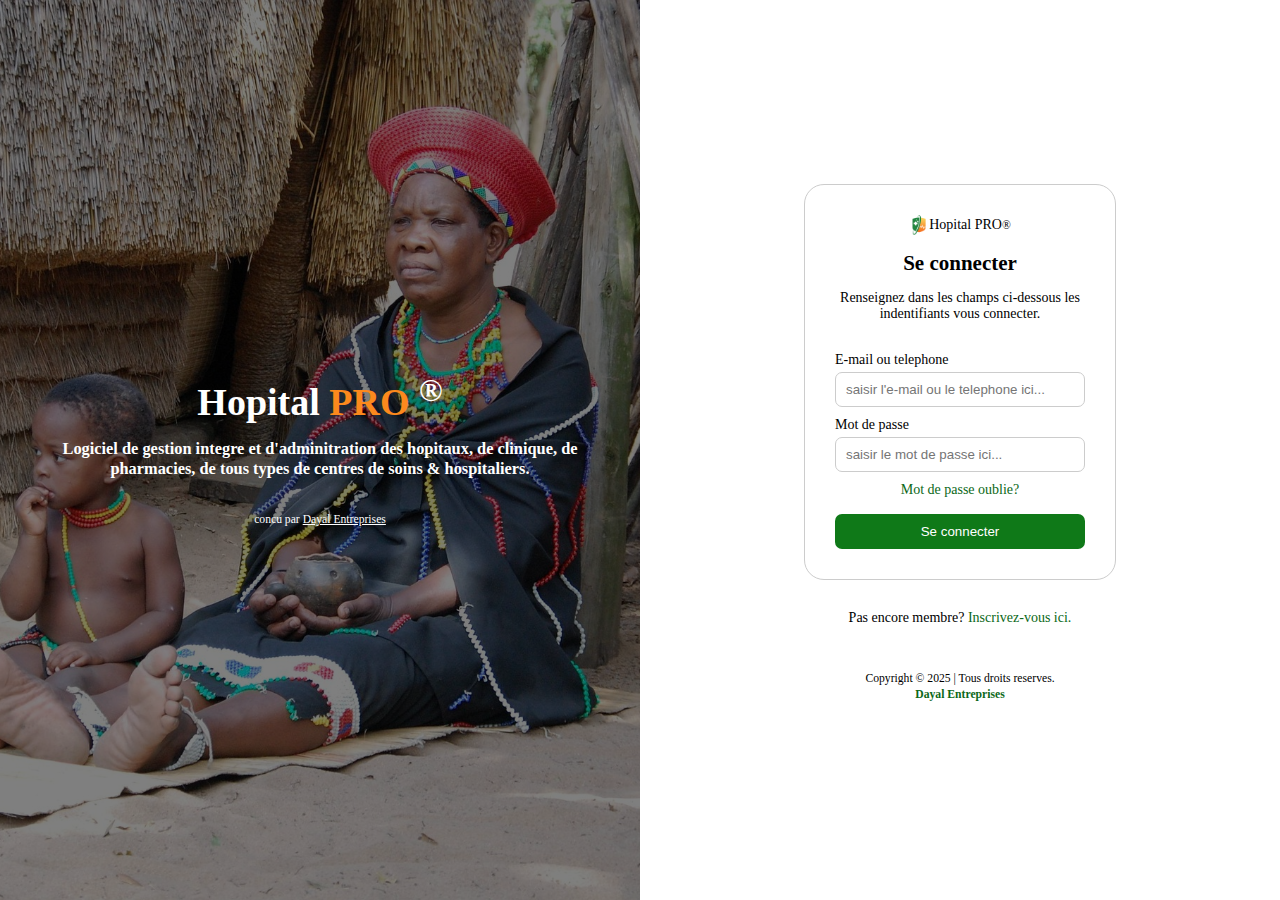
<file: index.html>
<!DOCTYPE html>
<html lang="fr">

<head>
    <meta charset="UTF-8">
    <meta name="viewport" content="width=device-width, initial-scale=1.0">
    <title>Hopital | Connexion</title>
    <link rel="stylesheet" href="./css/style.css">
    <link rel="shortcut icon" href="./images/logo.png" type="image/x-icon">
</head>

<body>
    <div class="auth-cover">
        <div class="middle-banner">
            <div class="mask">
                <div>
                    <div>
                        <h2>
                            Hopital <span class="primary-text">PRO</span> <sup>&reg;</sup>
                        </h2><br />

                        <h3>
                            Logiciel de gestion integre et d'adminitration des hopitaux, de clinique, de pharmacies,
                            de
                            tous types de centres de soins & hospitaliers.
                        </h3><br /><br />

                        <small>
                            concu par <a class="text-white" href=""><u>Dayal Entreprises</u></a>
                        </small>
                    </div>
                </div>
            </div>
        </div>
        <div class="form-cover">
            <div>
                <form>
                    <div class="logo-cover">
                        <img src="./images/logo.png" alt="logo" width="20">
                        Hopital PRO <sup>&REG;</sup>
                    </div>
                    <br />
                    <h2 class="text-center">Se connecter</h2>
                    <p class="text-center">
                        Renseignez dans les champs ci-dessous les indentifiants vous connecter.
                    </p><br />

                    <label for="email">E-mail ou telephone</label>
                    <input type="text" id="email" placeholder="saisir l'e-mail ou le telephone ici...">
                    
                    <label for="password">Mot de passe</label>
                    <input type="password" id="password" placeholder="saisir le mot de passe ici...">

                    <div class="text-center">
                        <a href="">
                            Mot de passe oublie?
                        </a>
                    </div><br />

                    <button>
                        Se connecter
                    </button>

                </form><br/>
                <p class="text-center">
                    Pas encore membre? <a href="./auth/registration.html">Inscrivez-vous ici.</a>
                </p><br /> 

                <p class="text-center"> 
                    <small>
                        Copyright &copy; 2025 | Tous droits reserves.<br />
                        <a href="">
                            <b>Dayal Entreprises</b>
                        </a>
                    </small>
                </p>
            </div>
        </div>
    </div>
    </body>

</html>
</file>
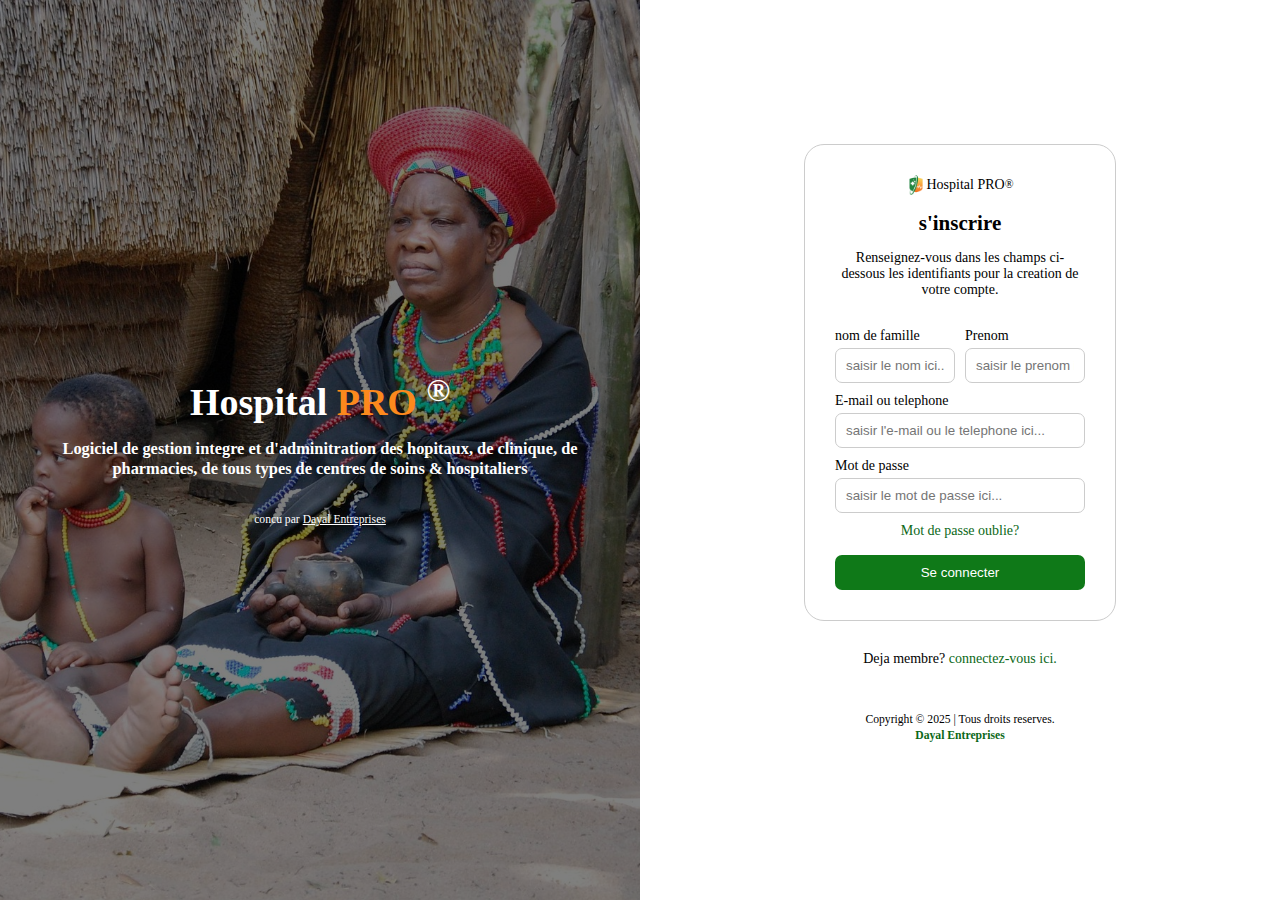
<file: auth/registration.html>
<!DOCTYPE html>
<html lang="fr">

<head>
    <meta charset="UTF-8">
    <meta name="viewport" content="width=device-width, initial-scale=1.0">
    <title>Hospital | Inscription</title>
    <link rel="stylesheet" href="../css/style.css">
    <link rel="shortcut icon" href="../images/logo.png" type="image/x-icon">
</head>

<body>
    <div class="auth-cover">
        <div class="middle-banner">
            <div class="mask">
                <div>
                    <div>
                        <h2>
                            Hospital <span class="primary-text">PRO</span> <sup>&reg;</sup>
                        </h2><br />

                        <h3>
                            Logiciel de gestion integre et d'adminitration des hopitaux, de clinique, de pharmacies,
                            de
                            tous types de centres de soins & hospitaliers
                        </h3><br /><br />


                        <small>
                            concu par <a class="text-white" href=""><u>Dayal Entreprises</u></a>
                        </small>
                    </div>
                </div>
            </div>
        </div>
        <div class="form-cover">
            <div>
                <form>
                    <div class="logo-cover">
                        <img src="../images/logo.png" alt="logo" width="20">
                        Hospital PRO <sup>&REG;</sup>
                    </div>
                    <br />
                    <h2 class="text-center">s'inscrire</h2>
                    <p class="text-center">
                        Renseignez-vous dans les champs ci-dessous les identifiants pour la creation
                        de votre compte.
                    </p><br />

                    <div class="d-grid-2">
                        <div>
                            <label for="lastname">nom de famille</label>
                            <input type="text" id="lastname" placeholder="saisir le nom ici...">
                        </div>
                        <div>
                            <label for="firstname">Prenom</label>
                            <input type="text" id="firstname" placeholder="saisir le prenom ici...">
                        </div>
                    </div>

                    <label for="email">E-mail ou telephone</label>
                    <input type="text" id="email" placeholder="saisir l'e-mail ou le telephone ici...">

                    <label for="password">Mot de passe</label>
                    <input type="password" id="password" placeholder="saisir le mot de passe ici...">

                    <div class="text-center">
                        <a href="">
                            Mot de passe oublie?
                        </a>
                    </div><br />

                    <button>
                        Se connecter
                    </button>

                </form><br />
                <p class="text-center">
                    Deja membre? <a href="../index.html">connectez-vous ici.</a>
                </p><br />

                <p class="text-center">
                    <small>
                        Copyright &copy; 2025 | Tous droits reserves. <br />
                        <a href="">
                            <b>Dayal Entreprises</b>
                        </a>
                    </small>
                 </p>
            </div>
        </div>
    </div>
</body>

</html>
</file>
<file: css/style.css>
a {
    color: #0b6818;
    text-decoration: none;
}

.auth-cover {
    display: grid;
    grid-template-columns: 1fr 1fr;
    height: 100vh;
}

button {
    cursor: pointer;
    background-color: #0f7918;
    color: #FFF;
    border: 1px solid transparent !important;
    outline: none;
    margin: 0 !important;
}

button:hover {
    outline: 3px solid #0f7918;
    outline-offset: 1px;
}

.d-grid-2 {
    display: grid;
    grid-template-columns: 1fr 1fr;
    gap: 10px;
}

.form-cover {
    display: flex;
    height: 100%;
    align-items: center;
    justify-content: center;
}

.form-cover .logo-cover {
    display: flex;
    justify-content: center;
    align-items: center;
}

.form-cover form {
    width: 250px;
    border: 1px solid #ccc;
    padding: 30px;
    border-radius: 20px;
}

h1, h2, h3, h4, h5, h6 {
    margin: 0;
    padding: 0;
}

html, body {
    margin: 0;
    padding: 0;
    font-size: 14px;
    font-family: roboto-regular;
}

input, button {
    box-sizing: border-box;
    width: 100%;
    margin-top: 4px;
    margin-bottom: 10px;
    height: 35px;
    padding: 0 10px;
    border: 1px solid #ccc;
    outline: none;
    border-radius: 7px;
}

input:hover {
    outline: 3px solid #0f7918;
    outline-offset: 1px;
}

.middle-banner {
    background-image: url(../images/banner.jpg);
    background-size: cover;
    background-position: center;
    height: 100%;
}

.middle-banner h2 {
    font-size: 38px;
}

.mask {
    background-color: rgba(0, 0, 0, 0.5);
    height: 100%;
    text-align: center;
    color: #FFF;
}

.mask>div {
    display: flex;
    align-items: center;
    height: 100%;
}

.mask>div>div {
    padding: 30px;
}

.primary-text {
    color: #fc891d;
}

.text-center {
    text-align: center;
}

.text-white {
    color: #FFF;
}

@font-face {
    font-family: roboto-regular;
    src: url(../fonts/roboto-regular .ttf);
}
</file>
